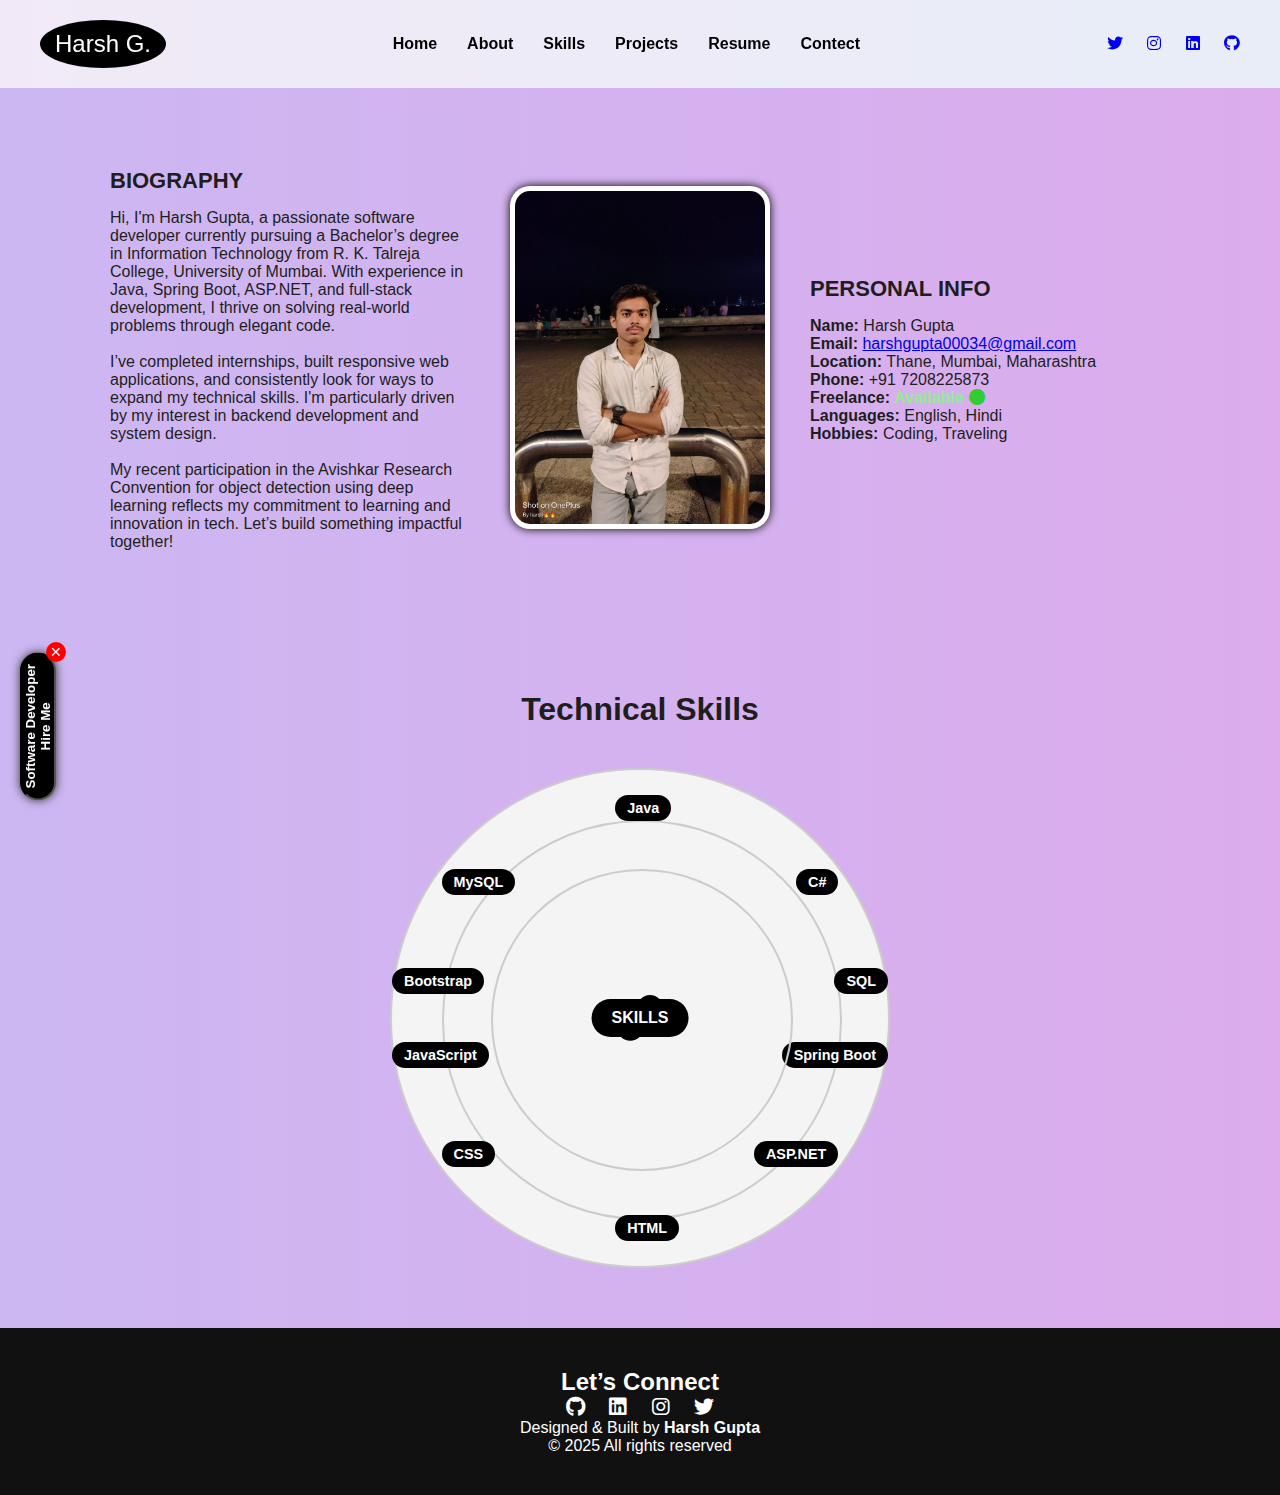
<file: about.html>
<!DOCTYPE html>
<html lang="en">
<head>
  <meta charset="UTF-8" />
  <meta name="viewport" content="width=device-width, initial-scale=1.0"/>
  <title>Harsh Gupta Portfolio</title>

  <link rel="stylesheet" href="style.css" />
  <link rel="stylesheet" href="https://cdnjs.cloudflare.com/ajax/libs/font-awesome/6.4.0/css/all.min.css"/>
  <link rel="stylesheet" href="https://unpkg.com/aos@2.3.1/dist/aos.css" />
</head>
<body>

<!-- Navbar -->
<nav class="navbar" data-aos="fade-down">
  <div class="logo">Harsh G.</div>
  <input type="checkbox" id="menu-toggle">
  <label for="menu-toggle" class="menu-icon"><i class="fas fa-bars"></i></label>
  <ul class="nav-links">
    <li><a href="index.html">Home</a></li>
      <li><a href="#">About</a></li>
      <li><a href="#skills">Skills</a></li>
      <li><a href="project.html">Projects</a></li>
      <li><a href="Resume.pdf">Resume</a></li>
      <li><a href="mailto:harshgupta00034.com?subject=Hello&body=I want to contact you.">Contect</a></li>
  </ul>
  <div class="social-icons">
    <a href="https://x.com/HarshGupta3034"><i class="fab fa-twitter"></i></a>
    <a href="https://www.instagram.com/harshgupta034/"><i class="fab fa-instagram"></i></a>
    <a href="https://www.linkedin.com/in/harah-gupta034" target="_blank"><i class="fab fa-linkedin"></i></a>
    <a href="https://github.com/harsh-034"><i class="fab fa-github"></i></a>
  </div>
</nav>


<!-- Floating Hire Me Button -->
<div class="hire-button-container" id="hireButtonContainer">
  <button class="hire-button">
    Hire Me<br>Software Developer
  </button>
  <button class="cancel-button" onclick="hideHireButton()">✕</button>
</div>

<!-- About Me Section -->
<section style="display: flex; flex-wrap: wrap; justify-content: center; align-items: center; padding: 60px 20px; background: linear-gradient(90deg, #ccb7f2, #dcacec);">
  <div style="flex: 1; min-width: 280px; max-width: 400px; padding: 20px;">
    <h2 style="font-weight: bold; font-size: 22px; margin-bottom: 15px;">BIOGRAPHY</h2>
    <p>Hi, I'm Harsh Gupta, a passionate software developer currently pursuing a Bachelor’s degree in Information Technology from R. K. Talreja College, University of Mumbai. With experience in Java, Spring Boot, ASP.NET, and full-stack development, I thrive on solving real-world problems through elegant code.</p><br>
    <p>I’ve completed internships, built responsive web applications, and consistently look for ways to expand my technical skills. I'm particularly driven by my interest in backend development and system design.</p><br>
    <p>My recent participation in the Avishkar Research Convention for object detection using deep learning reflects my commitment to learning and innovation in tech. Let’s build something impactful together!</p>
  </div>

  <div style="flex: 1; min-width: 280px; max-width: 300px; padding: 20px; text-align: center;">
    <img src="image/harshgupta.jpg" alt="Harsh Gupta" style="width: 100%; border-radius: 20px; box-shadow: 0 0 10px black; padding: 5px; background: #fff;" />
  </div>

  <div style="flex: 1; min-width: 280px; max-width: 400px; padding: 20px;">
    <h2 style="font-weight: bold; font-size: 22px; margin-bottom: 15px;">PERSONAL INFO</h2>
    <p><strong>Name:</strong> Harsh Gupta</p>
    <p><strong>Email:</strong> <a href="mailto:harshgupta00034@gmail.com">harshgupta00034@gmail.com</a></p>
    <p><strong>Location:</strong> Thane, Mumbai, Maharashtra</p>
    <p><strong>Phone:</strong> +91 7208225873</p>
    <p><strong>Freelance:</strong> <span style="color: lightgreen; font-weight: bold;">Available <i class="fas fa-circle" style="color: limegreen;"></i></span></p>
    <p><strong>Languages:</strong> English, Hindi</p>
    <p><strong>Hobbies:</strong> Coding, Traveling</p>
  </div>
</section>

<!-- Resume-Based Skills Circle -->
<section id="skills" style="padding: 60px 20px; text-align: center; background: linear-gradient(to right, #ccb7f2, #dcacec);">
  <h2 style="font-size: 2rem; margin-bottom: 10px;">Technical Skills</h2>
  <div class="circle-wrapper">
    <div class="circle">
      <div class="center">SKILLS</div>
      <div class="item skill1">Java</div>
      <div class="item skill2">C#</div>
      <div class="item skill3">SQL</div>
      <div class="item skill4">Spring Boot</div>
      <div class="item skill5">ASP.NET</div>
      <div class="item skill6">HTML</div>
      <div class="item skill7">CSS</div>
      <div class="item skill8">JavaScript</div>
      <div class="item skill9">Bootstrap</div>
      <div class="item skill10">MySQL</div>
      <div class="item skill11">PHP</div>
    </div>
  </div>
</section>
<script>
  function hideHireButton() {
    document.getElementById('hireButtonContainer').style.display = 'none';
  }
</script>


<!-- Footer -->
<footer>
  <h2>Let’s Connect</h2>
  <div class="footer-icons">
    <a href="https://github.com/harsh-034"><i class="fab fa-github"></i></a>
    <a href="https://www.linkedin.com/in/harah-gupta034" target="_blank"><i class="fab fa-linkedin"></i></a>
    <a href="https://www.instagram.com/harshgupta034/"><i class="fab fa-instagram"></i></a>
    <a href="https://x.com/HarshGupta3034"><i class="fab fa-twitter"></i></a>
  </div>
  <p>Designed & Built by <strong>Harsh Gupta</strong></p>
  <p>&copy; 2025 All rights reserved</p>
</footer>

<!-- AOS animation -->
<script src="https://unpkg.com/aos@2.3.1/dist/aos.js"></script>
<script>
  AOS.init();
</script>
</body>
</html>
</file>
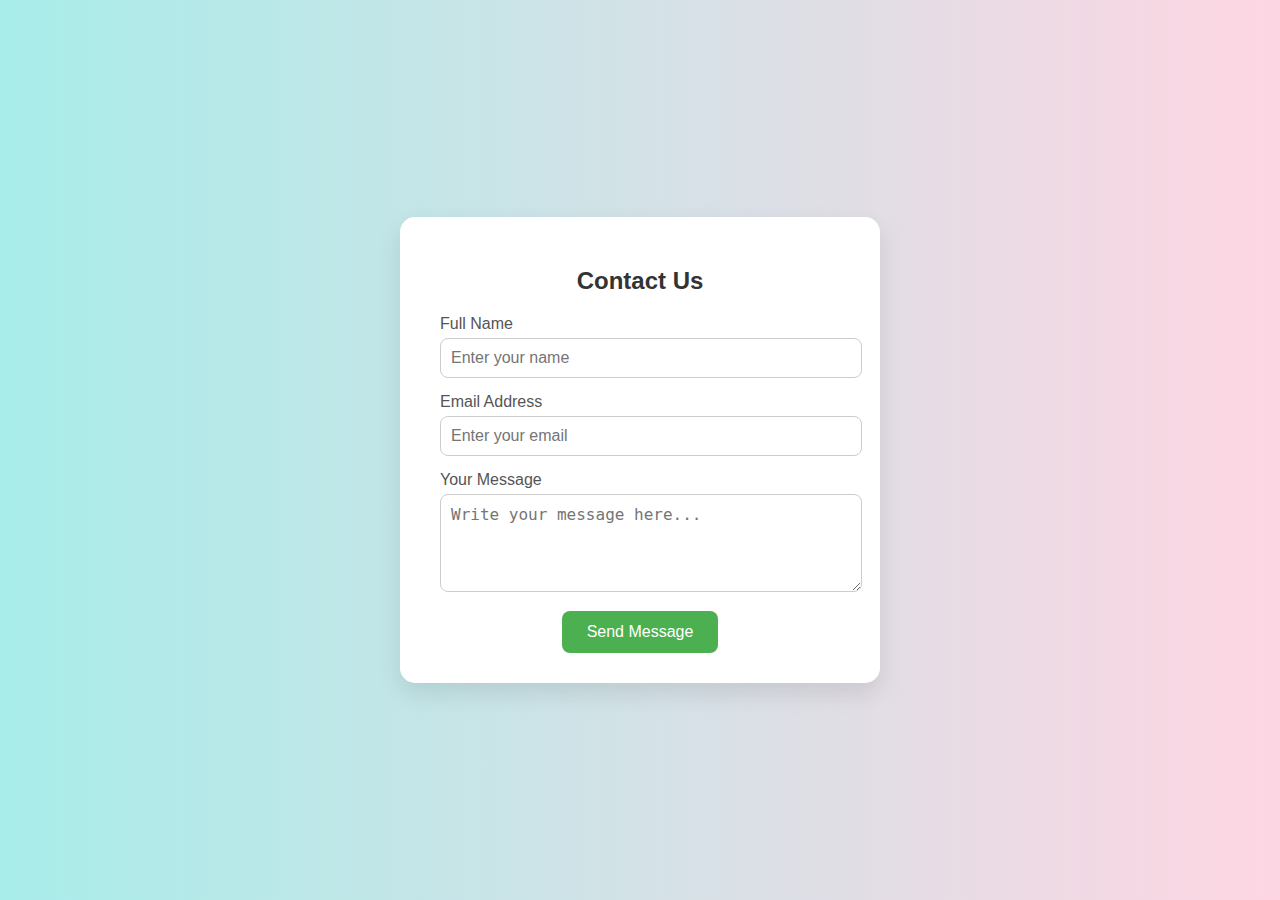
<file: Contect.html>
<!DOCTYPE html>
<html lang="en">
<head>
  <meta charset="UTF-8" />
  <meta name="viewport" content="width=device-width, initial-scale=1.0"/>
  <title>Contact Form</title>
  <style>
    body {
      font-family: 'Segoe UI', sans-serif;
      background: linear-gradient(to right, #a8edea, #fed6e3);
      display: flex;
      justify-content: center;
      align-items: center;
      height: 100vh;
      margin: 0;
    }

    .contact-form {
      background: #fff;
      padding: 30px 40px;
      border-radius: 15px;
      box-shadow: 0 10px 25px rgba(0, 0, 0, 0.1);
      width: 100%;
      max-width: 400px;
      text-align: center;
    }

    .contact-form h2 {
      margin-bottom: 20px;
      color: #333;
    }

    .form-group {
      margin-bottom: 15px;
      text-align: left;
    }

    .form-group label {
      display: block;
      margin-bottom: 5px;
      color: #555;
    }

    .form-group input,
    .form-group textarea {
      width: 100%;
      padding: 10px;
      border-radius: 8px;
      border: 1px solid #ccc;
      font-size: 16px;
      outline: none;
    }

    .form-group textarea {
      resize: vertical;
    }

    .submit-btn {
      background-color: #4CAF50;
      color: white;
      padding: 12px 25px;
      border: none;
      border-radius: 8px;
      font-size: 16px;
      cursor: pointer;
      transition: background-color 0.3s ease;
    }

    .submit-btn:hover {
      background-color: #45a049;
    }

    .success-message {
      display: none;
      margin-top: 15px;
      color: green;
      font-weight: bold;
    }
  </style>
</head>
<body>

  <form class="contact-form" action="https://formsubmit.co/arvindgupta3034@gmail.com" method="post"  >
    <h2>Contact Us</h2>
    <div class="form-group">
      <label for="name">Full Name</label>
      <input type="text" id="name" required placeholder="Enter your name"/>
    </div>
    <div class="form-group">
      <label for="email">Email Address</label>
      <input type="email" id="email" required placeholder="Enter your email"/>
    </div>
    <div class="form-group">
      <label for="message">Your Message</label>
      <textarea id="message" rows="4" required placeholder="Write your message here..."></textarea>
    </div>
    <button type="submit" class="submit-btn">Send Message</button>
    <div class="success-message" id="successMessage">✅ Your message has been sent successfully!</div>
  </form>

  <script>
    const form = document.getElementById("contactForm");
    const successMessage = document.getElementById("successMessage");

    form.addEventListener("submit", function (e) {
      e.preventDefault();

      // Simulate form sending...
      setTimeout(() => {
        successMessage.style.display = "block";
        form.reset();

        setTimeout(() => {
          successMessage.style.display = "none";
        }, 4000);
      }, 500);
    });
  </script>

</body>
</html>
</file>
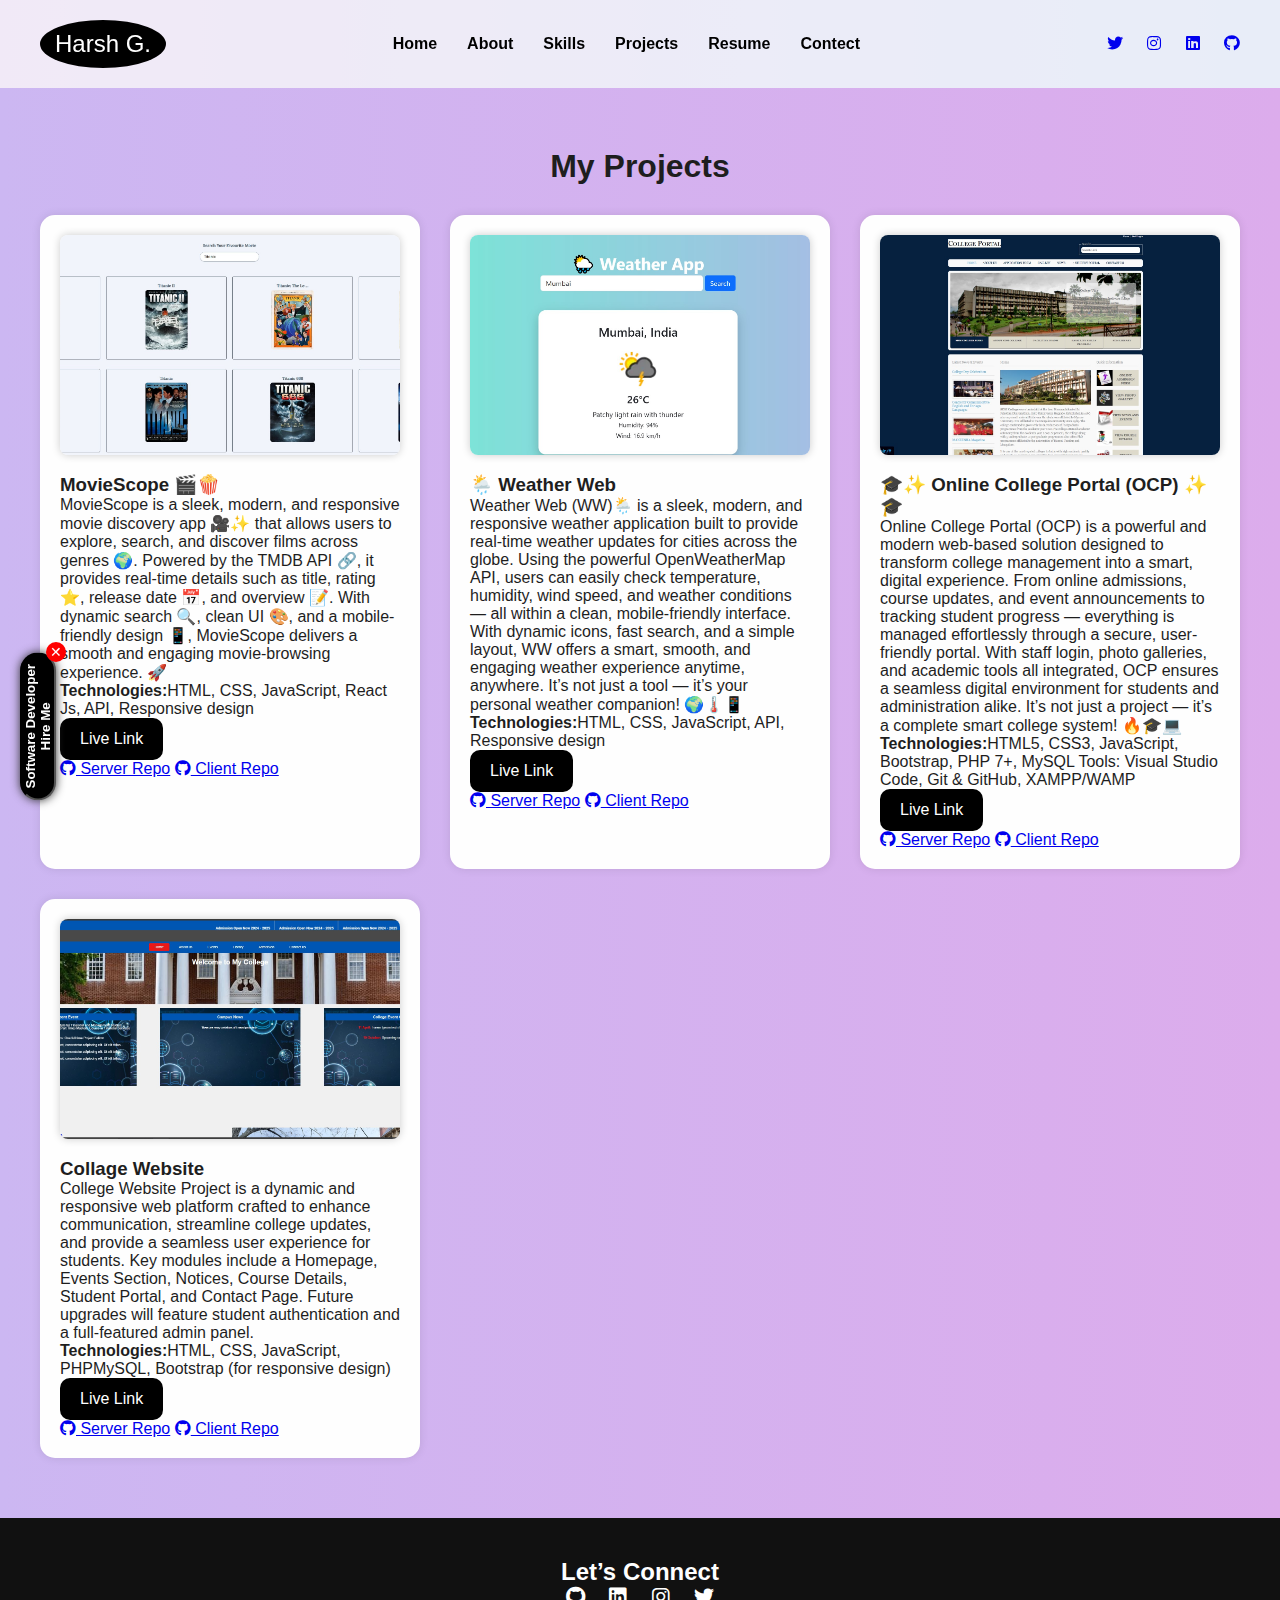
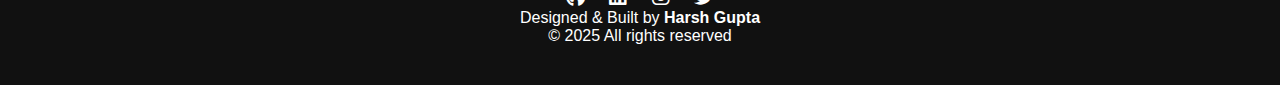
<file: Project.html>
<!DOCTYPE html>
<html lang="en">
  <head>
    <meta charset="UTF-8" />
    <meta name="viewport" content="width=device-width, initial-scale=1.0" />
    <link rel="icon" type="image/png" href="image/profile_icons.png" />
    <title>Projects | Harsh Gupta</title>
    <link rel="stylesheet" href="style.css" />
    <link
      rel="stylesheet"
      href="https://cdnjs.cloudflare.com/ajax/libs/font-awesome/6.4.0/css/all.min.css"
    />
  </head>
  <body>
    <!-- Navbar -->
    <nav class="navbar">
      <div class="logo">Harsh G.</div>
      <input type="checkbox" id="menu-toggle" />
      <label for="menu-toggle" class="menu-icon"
        ><i class="fas fa-bars"></i
      ></label>

      <!-- NAV Links -->
      <ul class="nav-links">
        <li><a href="index.html">Home</a></li>
        <li><a href="about.html">About</a></li>
        <li><a href="#skills">Skills</a></li>
        <li><a href="#">Projects</a></li>
        <li><a href="Resume.pdf">Resume</a></li>
        <li>
          <a
            href="mailto:harshgupta00034@gmail.com?subject=Hello&body=I want to contact you."
            >Contect</a
          >
        </li>
      </ul>

      <!-- Social Icons -->
      <div class="social-icons">
        <a href="https://x.com/HarshGupta3034"
          ><i class="fab fa-twitter"></i
        ></a>
        <a href="https://www.instagram.com/harshgupta034/"
          ><i class="fab fa-instagram"></i
        ></a>
        <a href="https://www.linkedin.com/in/harah-gupta034" target="_blank"
          ><i class="fab fa-linkedin"></i
        ></a>
        <a href="https://github.com/harsh-034"><i class="fab fa-github"></i></a>
      </div>
    </nav>
    <!-- Floating Hire Me Button -->
    <div class="hire-button-container" id="hireButtonContainer">
      <button class="hire-button">Hire Me<br />Software Developer</button>
      <button class="cancel-button" onclick="hideHireButton()">✕</button>
    </div>

    <!-- Projects Section -->
    <section
      style="
        padding: 60px 20px;
        background: linear-gradient(to right, #ccb7f2, #dcacec);
      "
    >
      <h2 style="text-align: center; font-size: 2rem; margin-bottom: 30px">
        My Projects
      </h2>

      <div class="project-grid">
        <!-- Project 4  -->
        <div class="project-card">
          <img
            src="image/MovieScope_Home_page.jpg"
            alt="MovieScope"
            class="project-img"
          />
          <h3>MovieScope 🎬🍿</h3>
          <p>
            MovieScope is a sleek, modern, and responsive movie discovery app
            🎥✨ that allows users to explore, search, and discover films across
            genres 🌍. Powered by the TMDB API 🔗, it provides real-time details
            such as title, rating ⭐, release date 📅, and overview 📝. With
            dynamic search 🔍, clean UI 🎨, and a mobile-friendly design 📱,
            MovieScope delivers a smooth and engaging movie-browsing experience.
            🚀
          </p>
          <p>
            <strong>Technologies:</strong>HTML, CSS, JavaScript, React Js, API, Responsive
            design
          </p>
          <a href="https://moviescope0034.netlify.app/" class="btn"
            >Live Link</a
          >
          <div class="repo-links">
            <a href="https://github.com/harsh-034/MovieScope-react"
              ><i class="fab fa-github"></i> Server Repo</a
            >
            <a href="https://github.com/harsh-034/MovieScope-react"
              ><i class="fab fa-github"></i> Client Repo</a
            >
          </div>
        </div>

        <!-- Project 3  -->
        <div class="project-card">
          <img src="image/weather.jpg" alt="Weather Web" class="project-img" />
          <h3>🌦️ Weather Web</h3>
          <p>
            Weather Web (WW)🌦️ is a sleek, modern, and responsive weather
            application built to provide real-time weather updates for cities
            across the globe. Using the powerful OpenWeatherMap API, users can
            easily check temperature, humidity, wind speed, and weather
            conditions — all within a clean, mobile-friendly interface. With
            dynamic icons, fast search, and a simple layout, WW offers a smart,
            smooth, and engaging weather experience anytime, anywhere. It’s not
            just a tool — it’s your personal weather companion! 🌍🌡️📱
          </p>
          <p>
            <strong>Technologies:</strong>HTML, CSS, JavaScript, API, Responsive
            design
          </p>
          <a href="https://weatherweb3034.netlify.app/" class="btn"
            >Live Link</a
          >
          <div class="repo-links">
            <a href="https://github.com/harsh-034/whether_web"
              ><i class="fab fa-github"></i> Server Repo</a
            >
            <a href="https://github.com/harsh-034/whether_web"
              ><i class="fab fa-github"></i> Client Repo</a
            >
          </div>
        </div>

        <!-- Project 2 -->
        <div class="project-card">
          <img
            src="image/collageportal.jpg"
            alt="NEW COLLAGE WEBSITE IMAGE"
            class="project-img"
          />
          <h3>🎓✨ Online College Portal (OCP) ✨🎓</h3>
          <p>
            Online College Portal (OCP) is a powerful and modern web-based
            solution designed to transform college management into a smart,
            digital experience. From online admissions, course updates, and
            event announcements to tracking student progress — everything is
            managed effortlessly through a secure, user-friendly portal. With
            staff login, photo galleries, and academic tools all integrated, OCP
            ensures a seamless digital environment for students and
            administration alike. It’s not just a project — it’s a complete
            smart college system! 🔥🎓💻
          </p>
          <p>
            <strong>Technologies:</strong>HTML5, CSS3, JavaScript, Bootstrap,
            PHP 7+, MySQL Tools: Visual Studio Code, Git & GitHub, XAMPP/WAMP
          </p>
          <a
            href="https://github.com/harsh-034/Online-Collage-Portal-"
            class="btn"
            >Live Link</a
          >
          <div class="repo-links">
            <a href="https://github.com/harsh-034/Online-Collage-Portal-"
              ><i class="fab fa-github"></i> Server Repo</a
            >
            <a href="https://github.com/harsh-034/Online-Collage-Portal-"
              ><i class="fab fa-github"></i> Client Repo</a
            >
          </div>
        </div>

        <!-- Project 1 -->
        <div class="project-card">
          <img
            src="image/ddd.jpg"
            alt="OLDE COLLAGE WEBSITE "
            class="project-img"
          />
          <h3>Collage Website</h3>
          <p>
            College Website Project is a dynamic and responsive web platform
            crafted to enhance communication, streamline college updates, and
            provide a seamless user experience for students. Key modules include
            a Homepage, Events Section, Notices, Course Details, Student Portal,
            and Contact Page. Future upgrades will feature student
            authentication and a full-featured admin panel.
          </p>
          <p>
            <strong>Technologies:</strong>HTML, CSS, JavaScript, PHPMySQL,
            Bootstrap (for responsive design)
          </p>
          <a
            href="https://harsh-034.github.io/Collage-Website-Project/"
            class="btn"
            >Live Link</a
          >
          <div class="repo-links">
            <a href="https://github.com/harsh-034/Collage-Website-Project"
              ><i class="fab fa-github"></i> Server Repo</a
            >
            <a href="https://github.com/harsh-034/Collage-Website-Project"
              ><i class="fab fa-github"></i> Client Repo</a
            >
          </div>
        </div>

        <!-- More project cards can be added below -->
      </div>
    </section>
    <script>
      function hideHireButton() {
        document.getElementById("hireButtonContainer").style.display = "none";
      }
    </script>

    <!-- Footer -->
    <footer>
      <h2>Let’s Connect</h2>
      <div class="footer-icons">
        <a href="https://github.com/harsh-034"><i class="fab fa-github"></i></a>
        <a href="https://www.linkedin.com/in/harah-gupta034" target="_blank"
          ><i class="fab fa-linkedin"></i
        ></a>
        <a href="https://www.instagram.com/harshgupta034/"
          ><i class="fab fa-instagram"></i
        ></a>
        <a href="https://x.com/HarshGupta3034"
          ><i class="fab fa-twitter"></i
        ></a>
      </div>
      <p>Designed & Built by <strong>Harsh Gupta</strong></p>
      <p>&copy; 2025 All rights reserved</p>
    </footer>
  </body>
</html>
</file>
<file: style.css>
* {
  margin: 0;
  padding: 0;
  box-sizing: border-box;
}

body {
  font-family: 'Segoe UI', sans-serif;
  background: linear-gradient(to right, #b993d6, #8ca6db);
  color: #1e1e1e;
  scroll-behavior: smooth;
}

nav.navbar {
  display: flex;
  justify-content: space-between;
  align-items: center;
  padding: 20px 40px;
  flex-wrap: wrap;
  background: rgba(255, 255, 255, 0.8);
  position: sticky;
  top: 0;
  z-index: 1000;
}

.logo {
  font-size: 1.5rem;
  background: black;
  color: white;
  padding: 10px 15px;
  border-radius: 50%;
}

.menu-icon {
  display: none;
  font-size: 24px;
  cursor: pointer;
}

#menu-toggle {
  display: none;
}

.nav-links {
  list-style: none;
  display: flex;
  gap: 30px;
}

.nav-links li a {
  text-decoration: none;
  color: #000;
  font-weight: bold;
  border-bottom: 2px solid transparent;
}

.nav-links li a:hover {
  border-color: #000;
}

.social-icons i {
  margin-left: 20px;
  cursor: pointer;
}

@media (max-width: 768px) {
  .menu-icon {
    display: block;
  }

  .nav-links {
    flex-direction: column;
    width: 100%;
    background: #fff;
    padding: 10px 0;
    display: none;
  }

  #menu-toggle:checked ~ .nav-links {
    display: flex;
  }

  .nav-links li {
    padding: 10px 20px;
  }

  nav.navbar {
    flex-direction: column;
    align-items: flex-start;
  }
}

.hero {
  display: flex;
  justify-content: space-around;
  align-items: center;
  padding: 60px 30px;
  flex-wrap: wrap;
}

.hero-left {
  flex: 1;
  text-align: center;
}

.hero-left img {
  width: 300px;
  border-radius: 10px;
  animation: rotateImage 10s linear infinite;
}

@keyframes rotateImage {
  from {
    transform: rotate(0deg);
  }
  to {
    transform: rotate(360deg);
  }
}

.hire-button-container {
  position: fixed;
  left: 20px;
  bottom: 100px;
  z-index: 999;
}

.hire-button {
  padding: 10px 1px;
  font-weight: bold;
  border-radius: 20px;
  background: black;
  color: white;
  writing-mode: vertical-lr;
  transform: rotate(180deg);
  box-shadow: 0 0 10px #333;
  animation: floatButton 2s ease-in-out infinite;
  cursor: pointer;
}

.cancel-button {
  position: absolute;
  top: -10px;
  right: -10px;
  background: red;
  color: white;
  border: none;
  border-radius: 50%;
  width: 20px;
  height: 20px;
  font-size: 14px;
  cursor: pointer;
}
@keyframes floatButton {
  0%, 100% {
    transform: rotate(180deg) translateY(0);
  }
  50% {
    transform: rotate(180deg) translateY(-10px);
  }
}



.hero-right {
  flex: 1;
  max-width: 600px;
}

.hero-right h1 {
  font-size: 2.5rem;
  font-weight: bold;
}

.hero-right h2 {
  font-size: 1.2rem;
  color: #444;
}

.hero-right p {
  margin-top: 20px;
  font-size: 1rem;
}

.hero-buttons {
  margin-top: 30px;
}

.btn {
  padding: 12px 20px;
  background: black;
  color: white;
  text-decoration: none;
  margin-right: 15px;
  border-radius: 10px;
  display: inline-block;
  transition: background 0.3s ease, transform 0.3s ease;
}

.btn:hover {
  background: #333;
  transform: scale(1.05);
}

.skills-section {
  text-align: center;
  padding: 60px 20px;
}

.skills-section h2 {
  font-size: 2rem;
  margin-bottom: 10px;
}

.skills-grid {
  display: flex;
  flex-wrap: wrap;
  justify-content: center;
  gap: 40px;
  margin-top: 40px;
}

.skill-item {
  text-align: center;
  width: 100px;
  transition: transform 0.3s ease;
}

.skill-item:hover {
  transform: scale(1.1);
}

.skill-item img {
  width: 50px;
  height: 50px;
  margin-bottom: 10px;
  animation: floatSkill 3s ease-in-out infinite;
}

@keyframes floatSkill {
  0% { transform: translateY(0); }
  50% { transform: translateY(-5px); }
  100% { transform: translateY(0); }
}

footer {
  background: #111;
  color: white;
  padding: 40px 20px;
  text-align: center;
}

.footer-icons a {
  color: white;
  margin: 0 10px;
  font-size: 20px;
  transition: transform 0.3s ease, color 0.3s ease;
}

.footer-icons a:hover {
  color: #00f2fe;
  transform: scale(1.2);
}

@media (max-width: 768px) {
  .hero {
    flex-direction: column;
    text-align: center;
    padding: 30px 20px;
  }

  .hero-left img {
    width: 90%;
  }

  .hero-right h1 {
    font-size: 2rem;
  }

  .hero-buttons .btn {
    display: block;
    margin-bottom: 15px;
    width: 100%;
  }

  .hire-button {
    position: fixed;
    left: 10px;
    bottom: 100px;
    writing-mode: horizontal-tb;
    transform: rotate(0deg);
  }
}


.circle-wrapper {
  display: flex;
  justify-content: center;
  align-items: center;
  overflow: hidden;
  margin-top: 40px;
}

.circle {
  position: relative;
  width: 500px;
  height: 500px;
  border-radius: 50%;
  border: 2px solid #ccc;
  background: #f4f4f4;
  animation: rotateSkill 25s linear infinite;
}

.circle::before,
.circle::after {
  content: "";
  position: absolute;
  border-radius: 50%;
  border: 2px solid #ccc;
}

.circle::before {
  width: 80%;
  height: 80%;
  top: 10%;
  left: 10%;
}

.circle::after {
  width: 60%;
  height: 60%;
  top: 20%;
  left: 20%;
}

.center {
  position: absolute;
  top: 50%;
  left: 50%;
  transform: translate(-50%, -50%);
  background: black;
  color: white;
  padding: 10px 20px;
  border-radius: 30px;
  font-weight: bold;
  z-index: 2;
}

.item {
  position: absolute;
  background: black;
  color: white;
  padding: 5px 12px;
  border-radius: 20px;
  font-size: 0.9rem;
  font-weight: bold;
  animation: float 3s ease-in-out infinite;
}

/* Positioning each skill around the circle */
.skill1  { top: 5%;   left: 45%; }
.skill2  { top: 20%;  right: 10%; }
.skill3  { top: 40%;  right: 0%; }
.skill4  { bottom: 40%; right: 0%; }
.skill5  { bottom: 20%; right: 10%; }
.skill6  { bottom: 5%; left: 45%; }
.skill7  { bottom: 20%; left: 10%; }
.skill8  { bottom: 40%; left: 0%; }
.skill9  { top: 40%;  left: 0%; }
.skill10 { top: 20%;  left: 10%; }
.skill11 { top: 50%;  left: 50%; transform: translate(-50%, -50%) rotate(-45deg); } /* optional inside skill */

@keyframes rotateSkill {
  0%   { transform: rotate(0deg); }
  100% { transform: rotate(360deg); }
}

@keyframes float {
  0%, 100% { transform: translateY(0); }
  50%      { transform: translateY(-6px); }
}






.project-img {
  width: 100%;
  height: 220px;
  object-fit: cover;
  border-radius: 8px;
  box-shadow: 0 0 8px rgba(0,0,0,0.2);
  margin-bottom: 15px;
}


.project-grid {
  display: grid;
  grid-template-columns: repeat(auto-fit, minmax(350px, 1fr));
  gap: 30px;
  max-width: 1200px;
  margin: auto;
}

.project-card {
  background: #fefefe;
  padding: 20px;
  border-radius: 15px;
  box-shadow: 0 0 10px rgba(0,0,0,0.1);
  position: relative;
}
</file>
